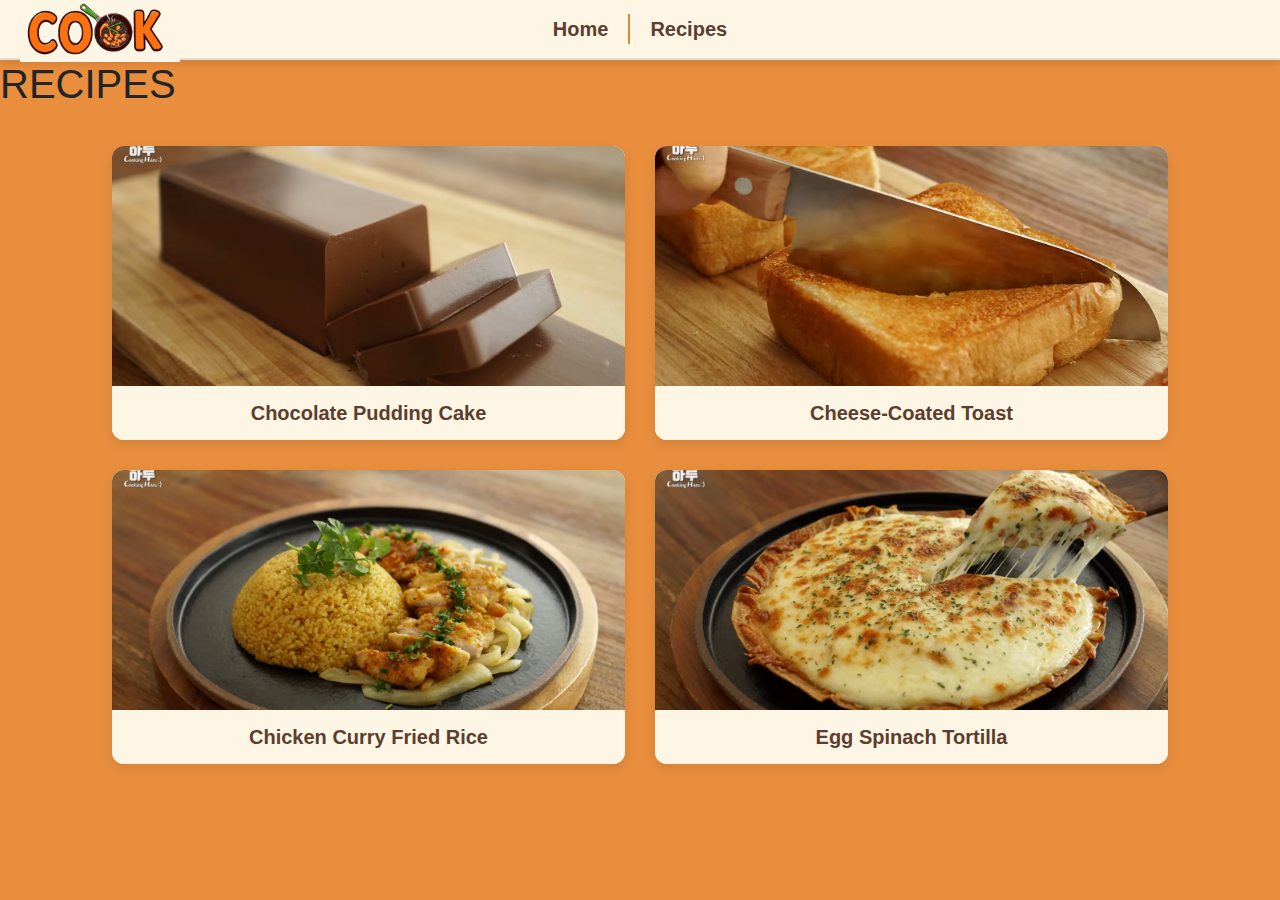
<file: recipes.html>
<!DOCTYPE html>
<html lang="en">
<head>
  <meta charset="UTF-8">
  <meta name="viewport" content="width=device-width, initial-scale=1.0">
  <title>Recipes</title>
  <link href="https://cdn.jsdelivr.net/npm/bootstrap@5.3.0/dist/css/bootstrap.min.css" rel="stylesheet">
  <link rel="stylesheet" href="styles.css">
  <script src="script.js"></script>


</head>
<body class="recipes-page">

<nav class="navbar">
  <div class="brand-title">
    <img src="images/cooklogo52.jpg" alt="logo">
  </div>
  <div class="navbar-links">
    <ul>
      <li><a href="index.html">Home</a></li>
      <li><a href="recipes.html" class="active">Recipes</a></li>
    </ul>
  </div>
</nav>

<header>
  <h1>RECIPES</h1>
</header>
<div class = "container">
<main class="recipes-container">
  <a href="recipe1.html" class="recipe-card" data-title="chocolate pudding cake">
    <img src="images/Milk.jpg" alt="Chocolate Pudding Cake">
    <div class="recipe-title">Chocolate Pudding Cake</div>
  </a>
  <a href="recipe2.html" class="recipe-card" data-title="cheese coated toast">
    <img src="images/Toast.jpg" alt="Cheese-Coated Toast">
    <div class="recipe-title">Cheese-Coated Toast</div>
  </a>
  <a href="recipe3.html" class="recipe-card" data-title="chicken curry fried rice">
    <img src="images/Chiken.jpg" alt="Chicken Curry Fried Rice">
    <div class="recipe-title">Chicken Curry Fried Rice</div>
  </a>
  <a href="recipe4.html" class="recipe-card" data-title="egg spinach tortilla pizza">
    <img src="images/Tortilla.jpg" alt="Egg Spinach Tortilla">
    <div class="recipe-title">Egg Spinach Tortilla</div>
  </a>



</main>
</div>




</body>
</html>
</file>
<file: styles.css>
body {
    margin: 0;
    font-family: "Open Sans", sans-serif;
    background: #e98e3d;
    min-height: 100vh;
    display: flex;
    flex-direction: column;
    overflow-x: hidden;
    text-align: left;
}

body.homepage {
    background: url('images/Background1.jpg') center/cover no-repeat fixed;
    position: fixed;
    top: 0;
    left: 0;
    width: 100vw;
    min-height: 100vh;
    z-index: -1;
}

body.homepage.open,
body.open,
.navbar.open {
    transform: translateX(250px);
}

.navbar {
    display: flex;
    align-items: center;
    justify-content: center;
    background: #fef6e4;
    padding: 10px 20px;
    position: sticky;
    top: 0;
    width: 100%;
    height: 60px;
    border-bottom: 2px solid #ddd;
    box-shadow: 0 4px 8px rgba(0,0,0,0.1);
}

.brand-title {
    position: absolute;
    left: 20px;
}

.brand-title img {
    width: 160px;
}

.navbar-links {
    display: flex;
    justify-content: center;
    flex-grow: 1;
}

.navbar-links ul {
    display: flex;
    margin: 0;
    padding: 0;
    list-style: none;
}

.navbar-links li {
    padding: 0 20px;
}

.navbar-links li + li {
    border-left: 2px solid #d38c3c;
}

.navbar-links a {
    font-size: 20px;
    font-weight: bold;
    color: #5c3d2e;
    text-decoration: none;
    transition: 0.3s;
}

.navbar-links a:hover {
    color: #ff4500;
    text-shadow: 0 0 8px rgba(255,69,0,0.6);
    transform: translateY(-2px);
}

.search-container {
    display: flex;
    justify-content: center;
    align-items: center;
    max-width: 500px;
    width: 100%;
    position: absolute;
    top: 50%;
    left: 50%;
    transform: translate(-50%, -50%);
    background: white;
    padding: 5px;
    border-radius: 50px;
    box-shadow: 0 4px 12px rgba(0,0,0,0.15);
}

.search-container.open {
    transform: translate(calc(-50% + 250px), -50%);
}

.search-bar, .search-button {
    font-size: 18px;
    border-radius: 50px;
    border: none;
    padding: 14px 20px;
}

.search-bar {
    width: 380px;
    outline: none;
}

.search-bar:focus {
    background: #fffaf0;
    box-shadow: 0 0 10px rgba(255,69,0,0.4);
}

.search-button {
    background: #ff4500;
    color: white;
    cursor: pointer;
    transition: 0.3s;
}

.search-button:hover {
    background: #d93d00;
    box-shadow: 0 0 15px rgba(255,69,0,0.8);
    transform: scale(1.05);
}

.search-button i {
    font-size: 20px;
    transition: transform 0.3s;
}

.search-button:hover i {
    transform: rotate(360deg);
}

.recipes-title {
    text-align: center;
    font-size: 45px;
    font-weight: bold;
    color: #5c3d2e;
    padding: 20px;
    margin: 30px auto;
    text-transform: uppercase;
    border-bottom: 4px solid #d38c3c;
    position: relative;
    display: inline-block;
    letter-spacing: 3px;
}

.recipes-title::after {
    content: "";
    position: absolute;
    left: 0;
    bottom: -6px;
    width: 100%;
    height: 3px;
    background: #ff4500;
    transform: scaleX(0);
    transition: transform 0.4s;
}

.recipes-title:hover::after {
    transform: scaleX(1);
}

.recipes-container {
    display: grid;
    grid-template-columns: repeat(2, 1fr);
    gap: 30px;
    padding: 30px;
    max-width: 1200px;
    margin: 0 auto;
}

.recipe-card {
    display: flex;
    flex-direction: column;
    background: #fff;
    border-radius: 12px;
    overflow: hidden;
    text-decoration: none;
    box-shadow: 0 4px 12px rgba(0,0,0,0.1);
    transition: 0.3s;
}

.recipe-card:hover {
    transform: scale(1.03);
    box-shadow: 0 10px 18px rgba(0,0,0,0.2);
}

.recipe-card img {
    width: 100%;
    height: 240px;
    object-fit: cover;
}

.recipe-title {
    padding: 12px;
    font-size: 20px;
    font-weight: bold;
    color: #5c3d2e;
    text-align: center;
    background: #fef6e4;
}

.recipe-container {
    max-width: 850px;
    margin: 40px auto;
    padding: 20px 30px;
    background: #fff9f2;
    border-radius: 12px;
    box-shadow: 0 4px 12px rgba(0,0,0,0.08);
    text-align: left;
}

.recipe-container h1 {
    font-size: 38px;
    margin-bottom: 15px;
    color: #5c3d2e;
    border-bottom: 2px solid #d38c3c;
    padding-bottom: 8px;
}

.recipe-container video {
    display: block;
    margin: 25px auto;
    width: 100%;
    max-width: 720px;
    border-radius: 10px;
    box-shadow: 0 6px 12px rgba(0,0,0,0.15);
}

.recipe-container h2,
.recipe-container h3,
.recipe-container h4,
.recipe-container p {
    font-size: 28px;
    margin: 30px 0 10px;
    color: #d93d00;
}

.recipe-container ul,
.recipe-container ol {
    padding-left: 22px;
    margin-bottom: 25px;
}

.recipe-container li {
    font-size: 17px;
    line-height: 1.8;
    color: #37241c;
    margin-bottom: 8px;
}

.recipe-container strong {
    color: #b54800;
    font-weight: 600;
}

.recipe-container .tip {
    background: #fff2e1;
    border-left: 5px solid #ffa74d;
    padding: 15px 20px;
    margin: 20px 0 30px;
    font-size: 16px;
    color: #4a3c2f;
    border-radius: 6px;
    line-height: 1.7;
}

.quiz-trigger {
    position: fixed;
    top: 50%;
    left: -2px;
    transform: translateY(-44.5%);
    width: 40px;
    height: 800px;
    background-color: #ff4500;
    color: white;
    cursor: pointer;
    z-index: 1000;
    text-align: center;
    font-size: 1em;
    box-shadow: 10px 10px 10px rgba(0, 0, 0, 0.2);
    transition: all 0.3s ease;
}

.quiz-trigger:hover {
    width: 45px;
    color: #872904;
}

.quiz-trigger.open {
    left: 250px;
}

.quiz-container {
    position: fixed;
    top: 0;
    left: -300px;
    width: 250px;
    height: 100vh;
    background: #fef6e4;
    padding: 20px;
    z-index: 999;
    box-shadow: 2px 0 5px rgba(0,0,0,0.2);
    transition: left 0.3s;
}

.quiz-container.open {
    left: 0;
}

.quiz-header {
    text-align: center;
    padding: 10px 0;
}

.quiz-header h3 {
    margin-bottom: 5px;
    color: #333;
}

.quiz-content {
    padding-top: 20px;
}

.quiz-content p {
    line-height: 1.4;
    color: #555;
}

.quiz-box {
    margin-top: 40px;
    padding: 20px;
    background: #fff8f0;
    border: 2px solid #ffd8a8;
    border-radius: 10px;
}

.quiz-box h3 {
    margin: 0;
    font-size: 24px;
    color: #5c3d2e;
}

.quiz-form {
    margin-top: 10px;
}

.quiz-form label {
    display: block;
    margin-bottom: 8px;
    font-size: 16px;
    color: #333;
}

.check-answer {
    margin-top: 10px;
    padding: 8px 16px;
    background: #ff4500;
    color: #fff;
    border: none;
    border-radius: 6px;
    cursor: pointer;
}

.quiz-result {
    margin-top: 12px;
    font-weight: bold;
    color: #d93d00;
}

.quiz-link-box {
    display: block;
    width: 100%;
    box-sizing: border-box;
    padding: 20px;
    margin: 20px 0;
    background: #fff4dc;
    border: 2px solid #ffae5d;
    border-radius: 8px;
    color: #5c3d2e;
    font-weight: bold;
    text-align: center;
    text-decoration: none;
    transition: 0.3s;
}

.quiz-link-box:hover {
    background: #ffd8a8;
    box-shadow: 0 4px 10px rgba(0,0,0,0.1);
}
</file>
